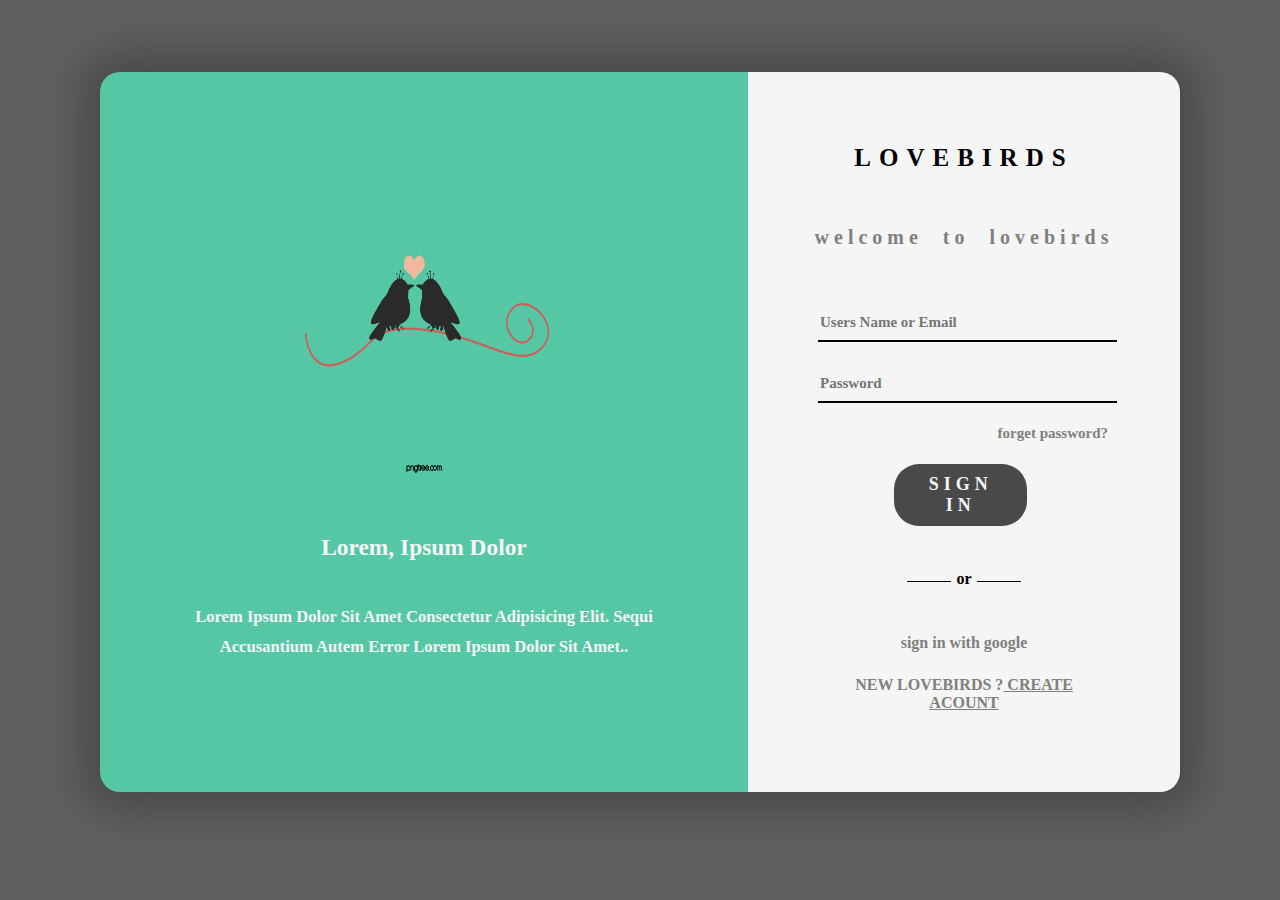
<file: SINGIN FORM/index.html>
<!DOCTYPE html>
<html lang="en">
<head>
    <meta charset="UTF-8">
    <meta http-equiv="X-UA-Compatible" content="IE=edge">
    <meta name="viewport" content="width=device-width, initial-scale=1.0">
    <link rel="stylesheet" href="./style.css">
    <title>Signin Form</title>
</head>
<body>
<section class="box">
    <div class="Leftside">
        <img src="./IMAGES/png.png" alt="">
        <h3>Lorem, ipsum dolor</h3>
        <h5>Lorem ipsum dolor sit amet consectetur adipisicing elit. Sequi accusantium autem error Lorem ipsum dolor sit amet..</h5>
    </div>

    <div class="Rightside">
        <h2>LOVEBIRDS</h2>
        <h4>welcome to lovebirds</h4>
        <input type="text" placeholder="Users Name or Email">
        <input type="password" placeholder="Password">
        <a href="" class="forget">forget password? </a>
        <button>SIGN IN</button>
        <p><hr> or <hr></p>
        <a href="">sign in with google </a>
        <a href="">NEW LOVEBIRDS ?<span> CREATE ACOUNT</span></a>
    </div>
</section>
</body>
</html>
</file>
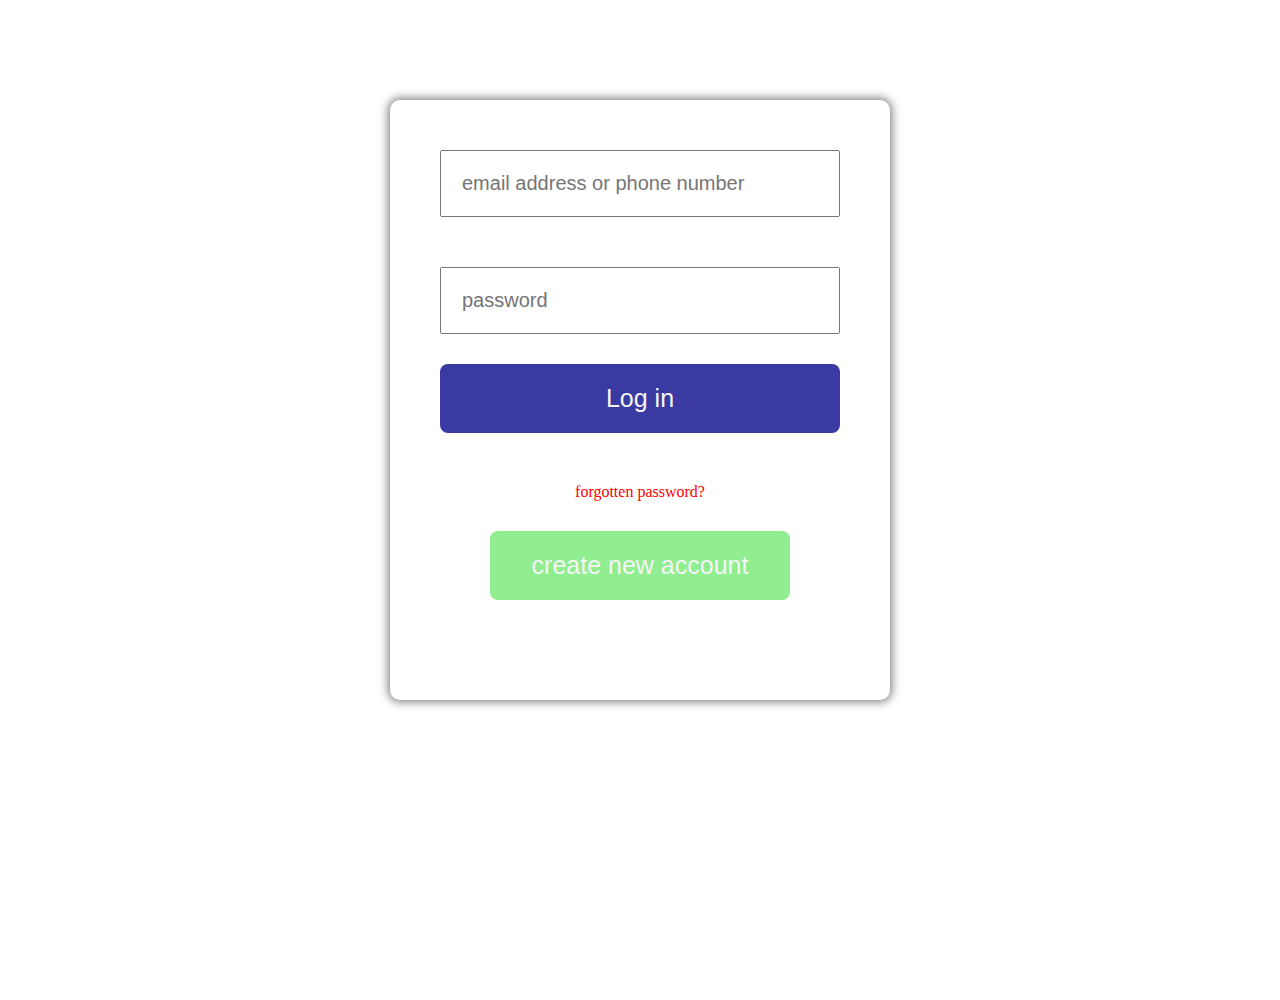
<file: MOCK/MOCK 2/index.html>
<!DOCTYPE html>
<html lang="en">
<head>
    <meta charset="UTF-8">
    <meta http-equiv="X-UA-Compatible" content="IE=edge">
    <meta name="viewport" content="width=device-width, initial-scale=1.0">
    <link rel="stylesheet" href="./style.css">
    <title>MOCK 2</title>
</head>
<body>
    <section class="box">

        <input type="text" placeholder="email address or phone number"><br>
        <input type="password" placeholder="password"><br>
        <button class="button1">Log in</button><br>
        <a href="" class="anchor">forgotten password?</a><br>
        <button class="button2">create new account</button>

    </section>
</body>
</html>
</file>
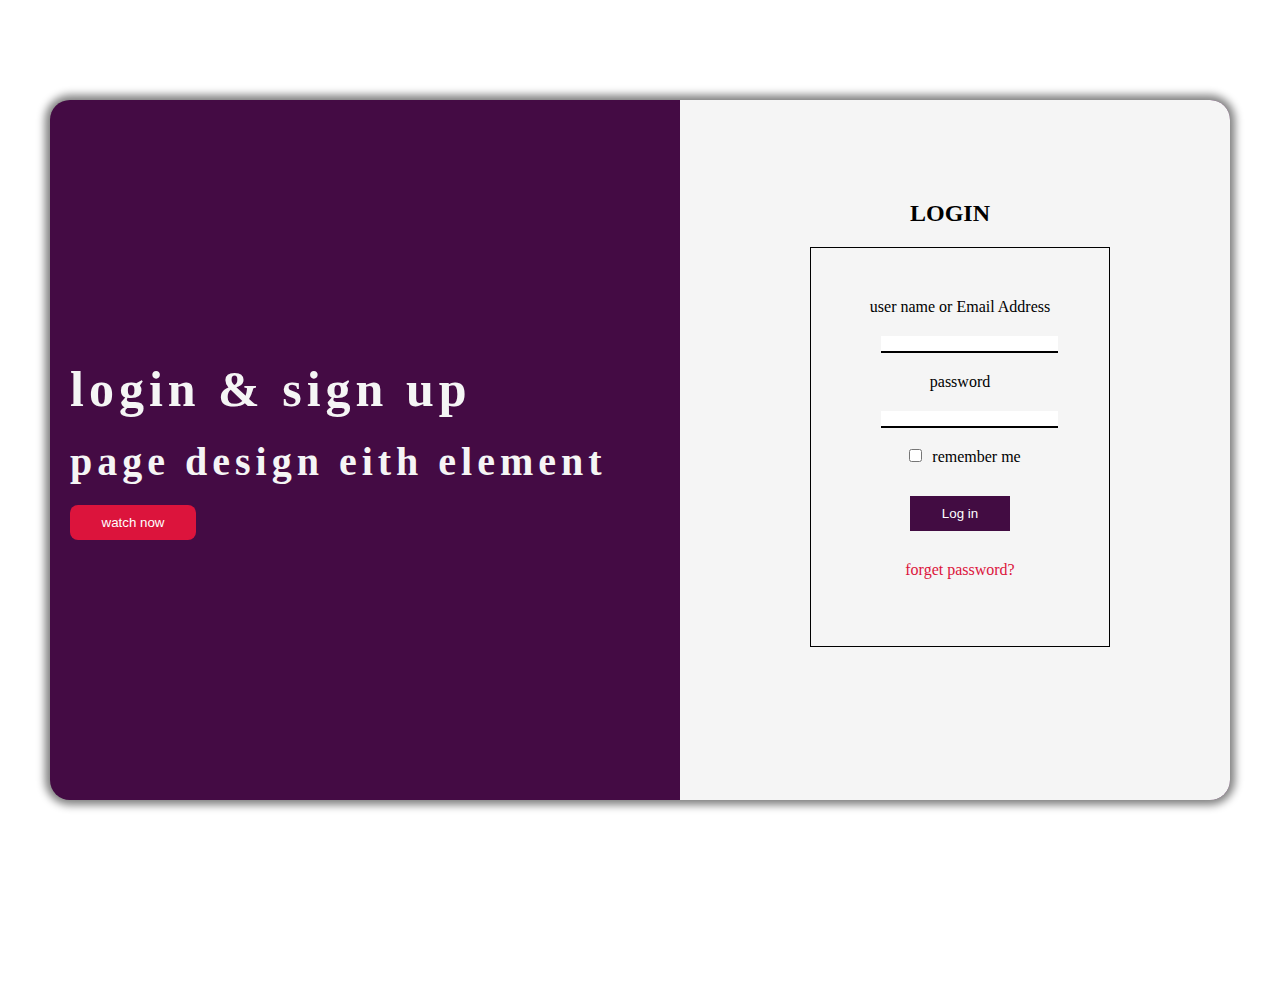
<file: MOCK/MOCK/index.html>
<!DOCTYPE html>
<html lang="en">
<head>
    <meta charset="UTF-8">
    <meta http-equiv="X-UA-Compatible" content="IE=edge">
    <meta name="viewport" content="width=device-width, initial-scale=1.0">
    <link rel="stylesheet" href="style.css">
    <title>MOCK</title>
</head>
<body>
    <section class="body">

    <section class="section-left">
        <div>
            <h2 class="h2">login & sign up</h2>
            <h4 class="h4">page design eith element</h4>
            <button class="lb">watch now</button>
        </div>
    </section>
    
<section class="section-right">
    <h2>LOGIN</h2>
    <div class="form">
        <form action="">
        <p>user name or Email Address</p>
        <input type="text">
        <p>password</p>
        <input type="password">
        <input type="checkbox" style="margin: 0 10px;"><label for="">remember me</label><br>
        <button type="submit"> Log in</button><br>
        <a href="">forget password?</a>
    </form>
    </div>
</section>

</section>

</body>
</html>
</file>
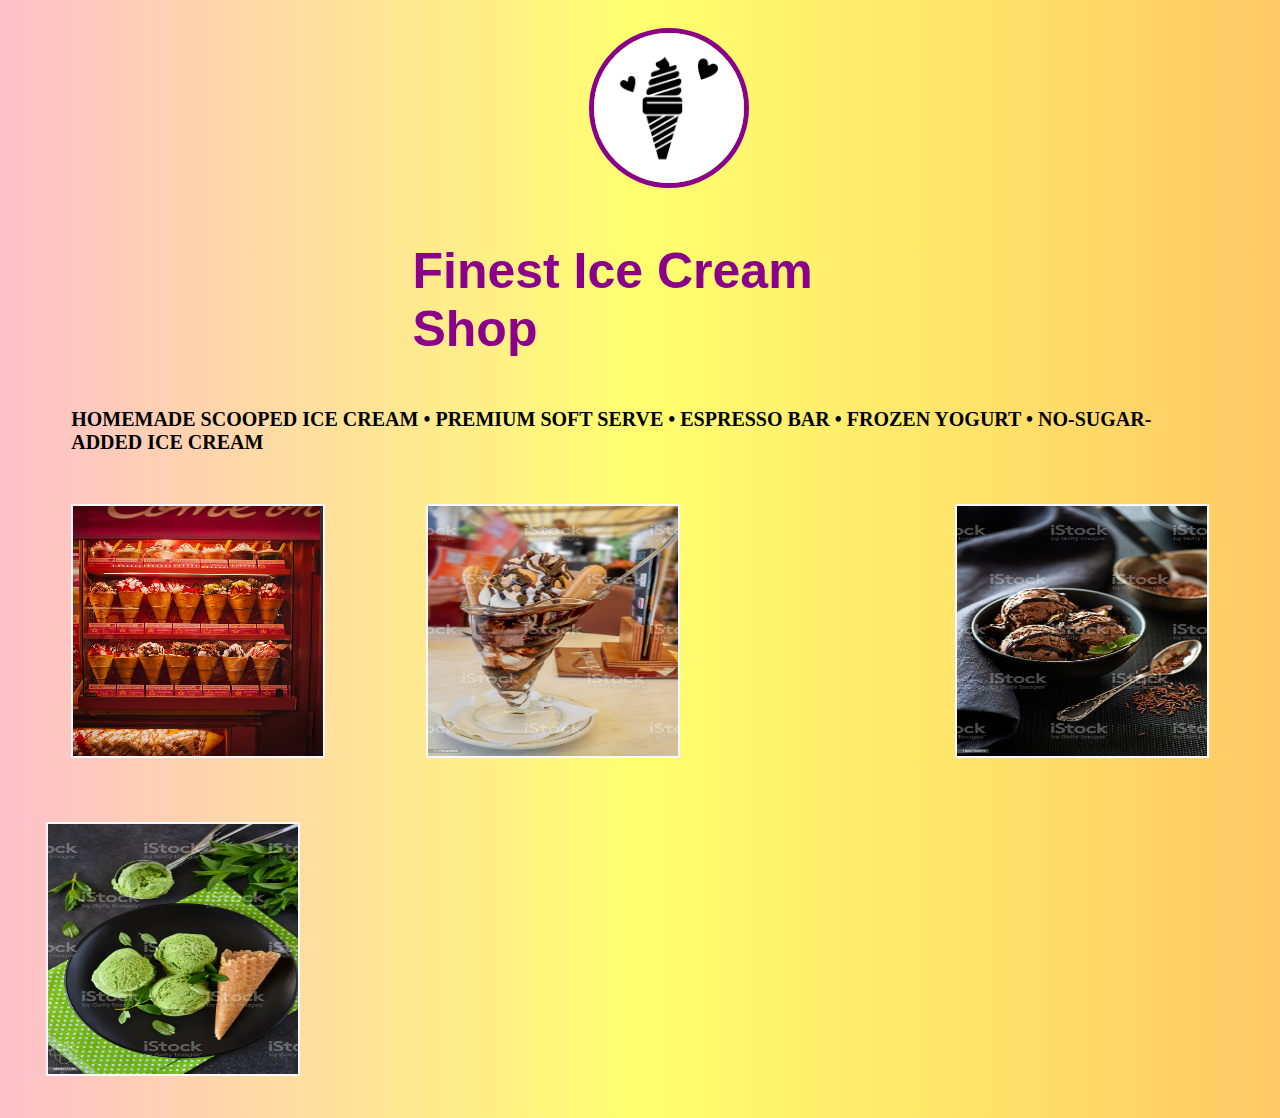
<file: icecream/home.html>
<!DOCTYPE html>
<html lang="en">
<head>
    <meta charset="UTF-8">
    <meta http-equiv="X-UA-Compatible" content="IE=edge">
    <meta name="viewport" content="width=device-width, initial-scale=1.0">
    <title>ICECREAM</title>
    <link rel="stylesheet" href="./home.css">
</head>
<body>
    <div> <img class="logo" src="./../icecream/images/ice.png" alt="ICECREAM" ></div>
    <div>
        <div class="heading">Finest Ice Cream Shop</div>
        <div class="subheading">HOMEMADE SCOOPED ICE CREAM • PREMIUM SOFT SERVE • ESPRESSO BAR • FROZEN YOGURT • NO-SUGAR-ADDED ICE CREAM</div>
    </div>

    <div class="pics">
         <img class="topleft" src="./../icecream/images/pic1.jpg" alt="img1"> 
        <img class="topright" src="./../icecream/images/pic2.jpg" alt="pic2">
        <img class="bottomleft" src="./../icecream/images/pic3.jpg" alt="pic3">
        <img class="bottomright" src="./../icecream/images/pic4.jpg" alt="pic4">
    </div>
</body>
</html>
</file>
<file: SINGIN FORM/style.css>
*
{
    padding: 0px;
    margin: 0px;
    box-sizing: border-box;
    font-family:Cambria, Cochin, Georgia, Times, 'Times New Roman', serif;
    font-weight: bolder;
}
html,body
{
    width: 100%;
    height: 100%;
    background-color: rgb(97, 96, 96);
}
.Rightside
{
    height: 100%;
    width: 40%;
    /* margin: 50px; */
    padding: 50px ;
    text-align: center;
    background-color: whitesmoke;
    border-radius: 0 20px 20px 0;

    /* border: 2px solid red; */
}
.Rightside>*
{
    margin: 20px;
    padding: 2px;
    display: block;
}
.Rightside>h2 
{
    margin-bottom: 10%;
    letter-spacing: 8px;
    word-spacing: 10px;
    font-size: 25px;
}
.Rightside>h4 
{
    color: gray;
    margin: 50px 0;
    word-spacing: 10px;
    letter-spacing: 5px;
    font-size: 20px; 
       
}
.Rightside>input
{
    font-size: 20px;
    background: none;
    line-height: 35px;
    width: 90%;
    border: none;
    border-bottom: 2px solid black;
}
.Rightside>a
{
    text-decoration: none;
    color: gray;
}
.Rightside>button
{
    font-size: 18px;
    letter-spacing: 5px;
    font-weight: bolder;
    border: none;
    background: none;
    width: 40%;
    margin-left: 29%;
    background-color: rgb(73, 73, 73);
    color: whitesmoke;
    padding: 10px 20px ;
    border-radius: 25px;
    cursor: pointer;
}
.forget
{
    text-align: right;
    font-size: 15px;
}

.Leftside
{
    /* margin: 50px; */
    padding: 50px ;
    width: 60%;
    text-align: center;
    background-color: rgb(86, 199, 165);
    /* border: 2px solid blue; */
    color: whitesmoke;
    font-weight: bolder;
    text-transform: capitalize;
    line-height: 30px;
    font-size: 20px;
    border-radius: 20px 0 0 20px;
}
.Leftside>*
{
    margin-bottom: 20px;
    padding: 10px;
}
.Leftside>img
{
    height: 60%;
    width: 50%;
}
span
{
    text-decoration: underline;
}
a
{
    cursor: pointer;
}
input:focus
{
    outline: none;
}
input::placeholder
{
    font-size: 15px;
}
.Rightside>hr
{
    height: 0;
    padding:0px;
    margin: 2px;
    display: inline-block;
    width: 13%;
    border: none;
    border-bottom:1px solid black;
    margin-bottom: 2px;
}
.box
{
    position: relative;
    top: 8%;
    height: 80%;
    /* border: 2px green solid; */
    display: flex;
    justify-content: center;
    box-shadow: 0 0 40px 20px rgb(75, 74, 74);
    margin: 0 100px;
    background: none;
    border-radius: 20px;
}
@media screen and (max-width:767px) 
{
    *
    {
        align-items: center;
    }
    .Leftside
{
    /* margin: 50px; */
    padding: 50px ;
    width: 100%;
    text-align: center;
    background-color: rgb(86, 199, 165);
    /* border: 2px solid blue; */
    color: whitesmoke;
    font-weight: bolder;
    text-transform: capitalize;
    line-height: 30px;
    font-size: 20px;
    border-radius: 20px 0 0 20px;
}
    .Rightside
{
    height: 10%;
    width: 100%;
    /* margin: 50px; */
    padding: 50px ;
    text-align: center;
    background-color: whitesmoke;
    border-radius: 0 20px 20px 0;

    /* border: 2px solid red; */
}
    .Rightside>*
    {
        margin: 20px;
        padding: 2px;
        display: block;
    }
    .box
{
    width: 80%;
    height: 100%;
    display: flex;
    flex-direction: column;
    justify-content: center;
    align-items: ;
    box-shadow: 0 0 40px 20px rgb(27, 27, 27);
    margin: 0 20px;
    background: none;
    border-radius: 20px;
}
}
</file>
<file: MOCK/MOCK 2/style.css>
*
{
    box-sizing: border-box;
    margin: 0;
    padding: 0;
}
html,body
{
    height: 100%;
    width: 100%;
}
.box
{
    height: 600px;
    width:500px;
    margin: 100px auto;
    text-align: center;
    box-shadow: 0 0 10px 2px gray;
    border-radius: 10px;
}
.box input
{
    width: 80%;
    padding: 20px;
    font-size: 20px;
    margin: 50px 0 0 0;
}
.button1
{
    padding: 20px;
    margin: 30px 0 50px 0;
    border: none;
    width: 80%;
    background-color: rgb(58, 58, 162);
    border-radius: 8px;
    font-size: 25px;
    color: whitesmoke;
    cursor: pointer;
}
.anchor
{
    padding: 50px;
    color: red;
    text-decoration: none; 

}
.button2
{
    padding: 20px;
    margin: 30px 0 50px 0;
    border: none;
    border-radius: 8px;
    width: 60%;
    background-color: lightgreen;
    font-size: 25px;
    color: whitesmoke;
    cursor: pointer;
}
</file>
<file: MOCK/MOCK/style.css>
*
{
    box-sizing: border-box;
    margin: 0;
    padding: 0;
}
html,body
{
    height: 100%;
    width: 100%;
}
.section-left
{
    /* border: 2px solid purple; */
    text-align: left;
    height: 500px;
    width: 900px;
    margin: 100px auto;
    margin-right: 0px;
    /* background-color: rgb(66, 12, 66); */
    color: whitesmoke;
}
.section-left div
{
    display: flex;
    justify-content: center;
    flex-direction: column;
    height: 100%;
    letter-spacing: 5px;
   
}
.h2
{
    font-size: 50px;
    margin: 20px;
}
.h4
{
    font-size: 40px;
    margin: 0 0 20px 20px;
}
.lb
{
    width: 20%;
    margin: 0 0 20px 20px;
    border: none;
    padding: 10px 5px;
    border-radius: 8px;
    background-color: crimson;
    color: white;
    cursor: pointer;
}
.section-right
{
    text-align: center;
    height: 700px;
    width: 400px;
    padding:100px 500px 100px 50px ;
    border-radius:0 20px 20px 0;
    /* border: 2px solid black; */
    background-color: whitesmoke;
}
.section-right h2
{
    margin-left:180px ;
}
.section-right div
{
    border: 1px solid ;
   margin-left:80px ;
}
.form
{
    margin: 20px auto;
    padding: 50px ;
    height: 400px;
    width: 300px;
    /* border: 2px solid red; */
}
.form input
{
    border: none;
    border-bottom: 2px solid black;
    margin: 20px;
}
.form :focus
{
    outline: none;
}
.form button
{
    width: 100px;
    margin: 30px 0;
    border: none;
    padding: 10px 5px;
    background-color:  rgb(66, 12, 66);
    color: white;
    cursor: pointer;
}
.form a
{
    text-decoration: none;
    color: crimson;
}
.body
{
    box-shadow: 0 0 8px 5px gray;
    /* border: 2px solid green; */
    display: flex;
    margin: 100px 50px;
    border-radius: 20px;
    background-color: rgb(68, 11, 68);
}
</file>
<file: icecream/home.css>
body{
   background-image: linear-gradient(to right , pink , rgb(255, 255, 111) 50% , rgb(255, 201, 101) );
height: auto;
width: auto;
}
.logo{
   height: 150px;
   width: 150px;
   border-radius: 200px;
   margin-left: 46%;
   margin-top: 20px;
   border: 5px solid darkmagenta ;
}
.heading{
   font-size: 50px;
   font-family:'Gill Sans', 'Gill Sans MT', Calibri, 'Trebuchet MS', sans-serif;
   font-weight: bolder;
   margin: 50px 32% ;
   color:darkmagenta;
}
.subheading{
   font-size: 20px;
   font-family: cursive;
   font-weight: bold;
   color: black;
   margin: 20px 5%;
}
.topleft{
   height: 250px;
   width: 250px;
   float: left;
   margin: 30px 5%;
   border: 2px solid ghostwhite;
}
.topright{
   height: 250px;
   width: 250px;
   float: right;
   margin: 30px 5%;
   border: 2px solid ghostwhite;
}
.bottomleft{
   height: 250px;
   width: 250px;
   margin: 30px 3%;
   border: 2px solid ghostwhite;
}

.bottomright{
   height: 250px;
   width: 250px;
   margin: 30px 3%;
   border: 2px solid ghostwhite;
}
</file>
